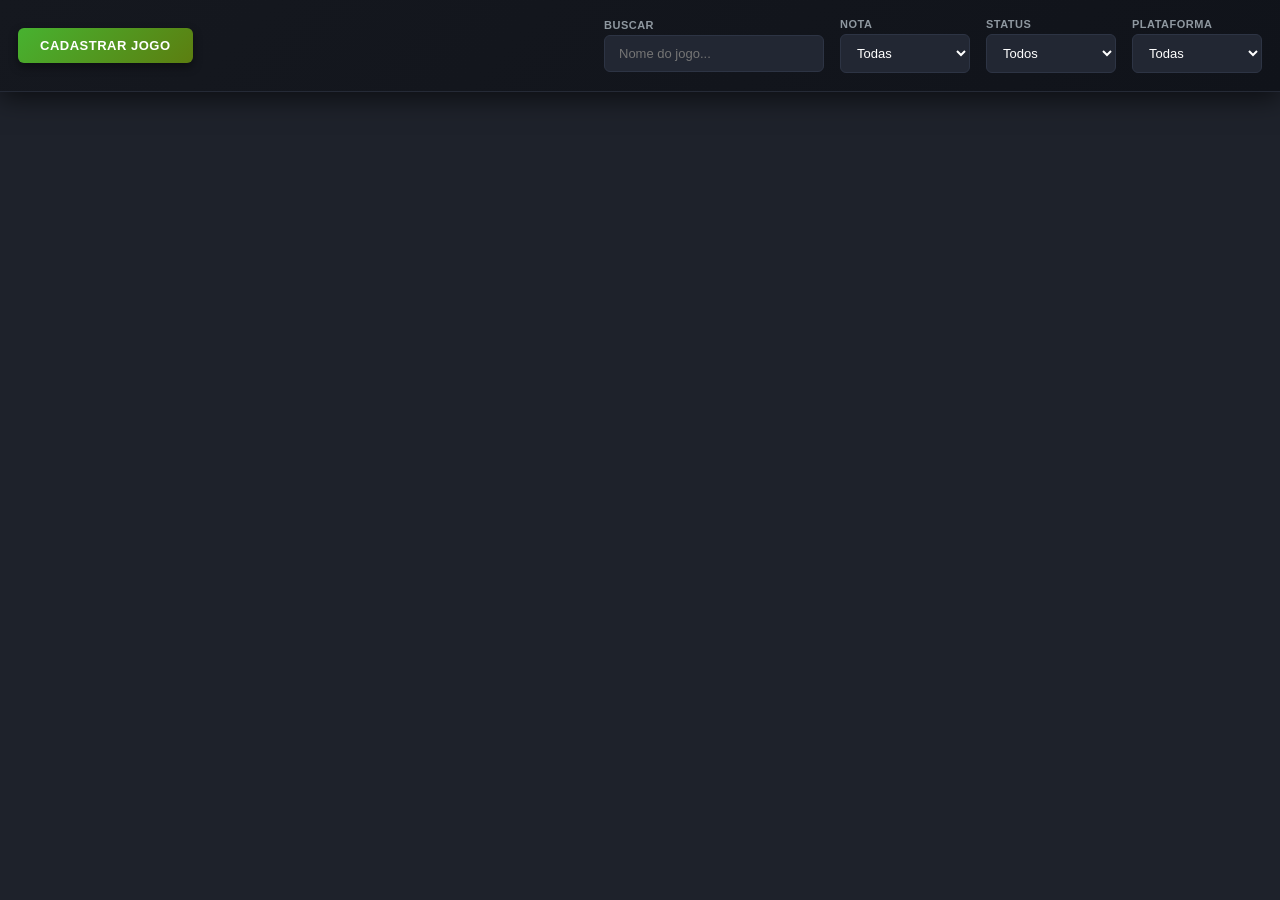
<file: index.html>
<!DOCTYPE html>
<html lang="pt-br">
<head>
    <meta charset="UTF-8">
    <meta name="viewport" content="width=device-width, initial-scale=1.0">
    <title>Catálogo de Jogos</title>
    <link rel="stylesheet" href="css/style.css">
</head>
<body>

<header class="topbar">

    <div class="topbar-left">
        <button onclick="window.location.href='front/cadastrar.html'">
            Cadastrar jogo
        </button>
    </div>

    <div class="filters">

        <div class="filter-group">
            <label>Buscar</label>
            <input type="text" id="campoFiltro" placeholder="Nome do jogo...">
        </div>

        <div class="filter-group">
            <label>Nota</label>
            <select id="filtroNota">
                <option value="">Todas</option>
                <option value="0-1">0 - 1</option>
                <option value="1-2">1 - 2</option>
                <option value="2-3">2 - 3</option>
                <option value="3-4">3 - 4</option>
                <option value="4-5">4 - 5</option>
            </select>
        </div>

        <div class="filter-group">
            <label>Status</label>
            <select id="filtroStatus">
                <option value="">Todos</option>
                <option value="Jogando">Jogando</option>
                <option value="Joguei">Joguei</option>
                <option value="Backlogged">Backlogged</option>
                <option value="Wishlist">Wishlist</option>
            </select>
        </div>

        <div class="filter-group">
            <label>Plataforma</label>
            <select id="filtroPlataforma">
                <option value="">Todas</option>
                <option value="PC">PC</option>
                <option value="PlayStation">PlayStation</option>
                <option value="Xbox">Xbox</option>
                <option value="Nintendo">Nintendo</option>
                <option value="Outros">Outros</option>
            </select>
        </div>

    </div>

</header>

<div id="containerCards"></div>

<!-- TEMPLATE DO CARD -->
<template id="cardTemplate">
    <div class="card">

        <img class="capa-jogo">

        <h2 class="nome"></h2>

        <div class="generos-area"></div>

        <p class="dev">
            <strong>Desenvolvedora:</strong>
            <span></span>
        </p>

        <p class="nota">
            <strong>Nota:</strong> ⭐ <span></span>
        </p>

        <p class="plataforma">
            <strong>Plataforma:</strong>
            <span></span>
        </p>

        <p class="status">
            <strong>Status:</strong>
            <span></span>
        </p>

        <div class="btn-acoes"></div>

    </div>
</template>

<script src="front/index.js"></script>

</body>
</html>
</file>
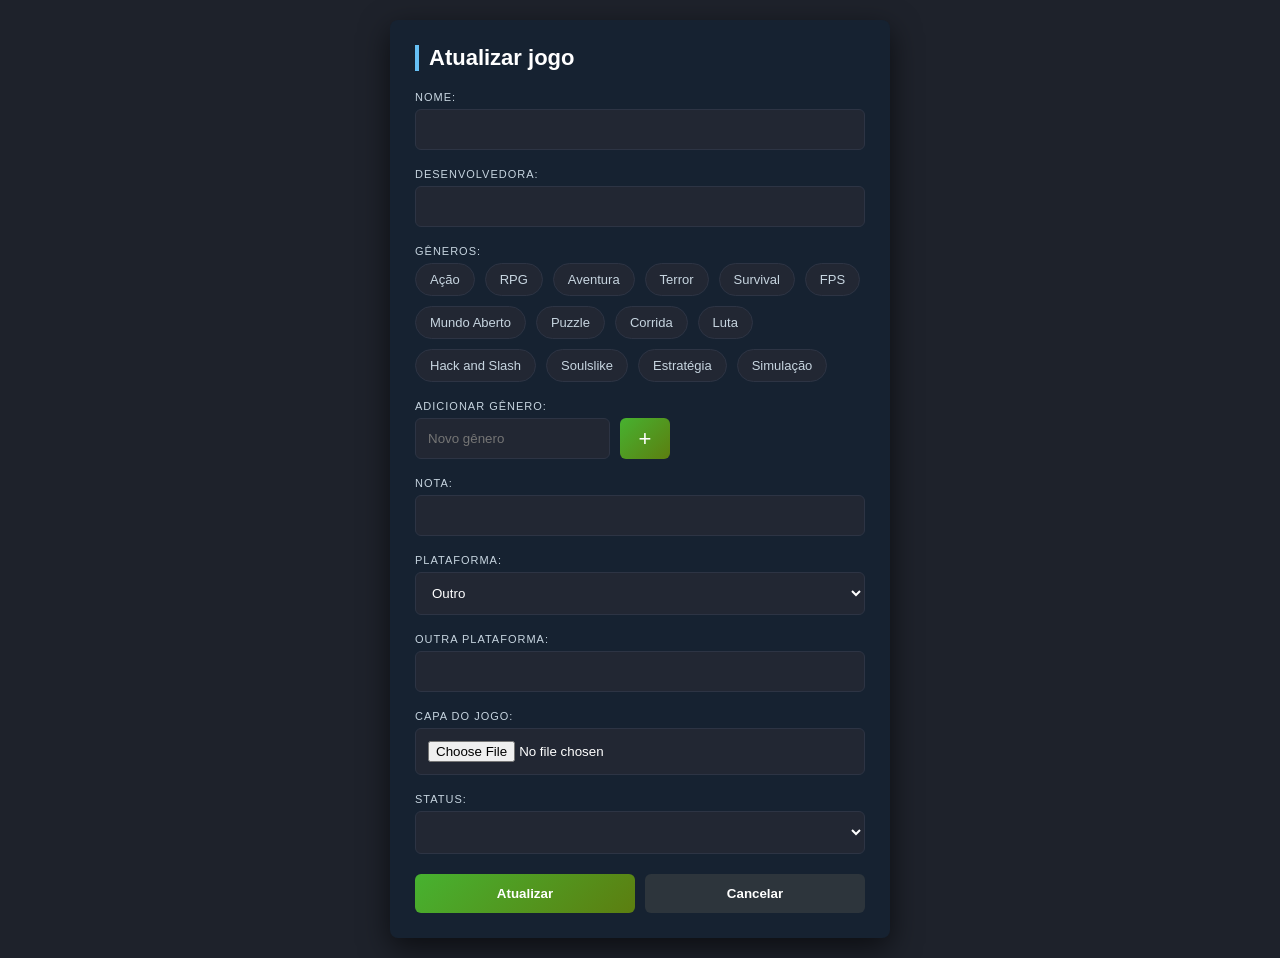
<file: front/atualizar.html>
<!DOCTYPE html>
<html lang="pt-br">
<head>
    <meta charset="UTF-8">
    <meta name="viewport" content="width=device-width, initial-scale=1.0">
    <title>Atualizar jogo</title>
    <link rel="stylesheet" href="../css/atualizar.css">
</head>
<body>

    <div class="form-container">

        <h2>Atualizar jogo</h2>

        <form
            id="formAtualizar"
            action="../back/atualizar.php"
            method="POST"
            enctype="multipart/form-data"
        >

            <input
                type="hidden"
                name="id"
                id="idAtualizar"
            >

            <div class="input-group">

                <label>Nome:</label>

                <input
                    type="text"
                    name="nome"
                    id="nomeAtualizar"
                >

            </div>

            <div class="input-group">

                <label>Desenvolvedora:</label>

                <input
                    type="text"
                    name="desenvolvedora"
                    id="desenvolvedoraAtualizar"
                >

            </div>

            <div class="input-group">

                <label>Gêneros:</label>

                <div
                    class="chips-container"
                    id="chipsContainer"
                >

                    <div class="chip">Ação</div>
                    <div class="chip">RPG</div>
                    <div class="chip">Aventura</div>
                    <div class="chip">Terror</div>
                    <div class="chip">Survival</div>
                    <div class="chip">FPS</div>
                    <div class="chip">Mundo Aberto</div>
                    <div class="chip">Puzzle</div>
                    <div class="chip">Corrida</div>
                    <div class="chip">Luta</div>
                    <div class="chip">Hack and Slash</div>
                    <div class="chip">Soulslike</div>
                    <div class="chip">Estratégia</div>
                    <div class="chip">Simulação</div>

                </div>

            </div>

            <div class="input-group">

                <label>Adicionar gênero:</label>

                <div class="add-genero">

                    <input
                        type="text"
                        id="novoGenero"
                        placeholder="Novo gênero"
                    >

                    <button
                        type="button"
                        id="btnAdicionarGenero"
                    >
                        +
                    </button>

                </div>

            </div>

            <input
                type="hidden"
                name="genero"
                id="generoFinal"
            >

            <div class="input-group">

                <label>Nota:</label>

                <input
                    type="number"
                    min="0"
                    max="5"
                    step="0.1"
                    name="nota"
                    id="notaAtualizar"
                >

            </div>

            <div class="input-group">

                <label>Plataforma:</label>

                <select id="plataformaSelect">

                    <option value="PC">PC</option>
                    <option value="PlayStation">PlayStation</option>
                    <option value="Xbox">Xbox</option>
                    <option value="Nintendo">Nintendo</option>
                    <option value="Outro">Outro</option>

                </select>

            </div>

            <div
                class="input-group"
                id="outraPlataformaGroup"
                style="display: none;"
            >

                <label>Outra plataforma:</label>

                <input
                    type="text"
                    id="outraPlataforma"
                >

            </div>

            <input
                type="hidden"
                name="plataforma"
                id="plataformaFinal"
            >

            <div class="input-group">

                <label>Capa do jogo:</label>

                <input
                    type="file"
                    name="capa"
                    id="capaAtualizar"
                    accept="image/*"
                >

            </div>

            <div class="input-group">

                <label>Status:</label>

                <select
                    name="status_jogo"
                    id="statusAtualizar"
                >

                    <option value="Jogando">
                        Jogando
                    </option>

                    <option value="Joguei">
                        Joguei
                    </option>

                    <option value="Backlogged">
                        Backlogged
                    </option>

                    <option value="Wishlist">
                        Wishlist
                    </option>

                </select>

            </div>

            <div class="form-actions">

                <button type="submit">
                    Atualizar
                </button>

                <button
                    type="button"
                    onclick="window.location.href='../index.html'"
                >
                    Cancelar
                </button>

            </div>

        </form>

    </div>

    <script src="atualizar.js"></script>

</body>
</html>
</file>
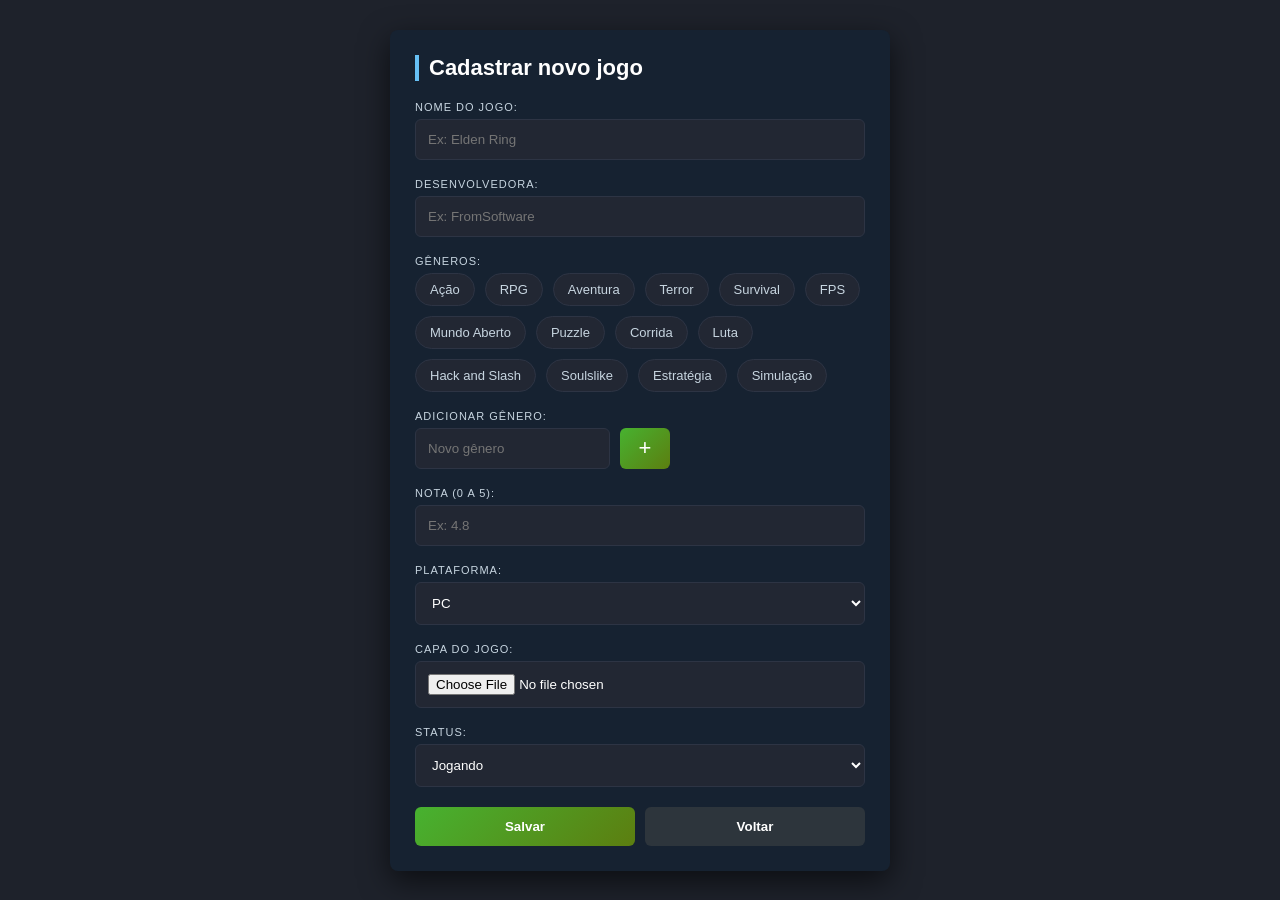
<file: front/cadastrar.html>
<!DOCTYPE html>
<html lang="pt-br">
<head>
    <meta charset="UTF-8">
    <meta name="viewport" content="width=device-width, initial-scale=1.0">
    <title>Cadastrar Jogo</title>
    <link rel="stylesheet" href="../css/cadastrar.css">
</head>
<body>

    <div class="form-container">

        <h2>Cadastrar novo jogo</h2>

        <form id="formCadastro" action="../back/cadastro.php" method="POST" enctype="multipart/form-data">

            <div class="input-group">

                <label>Nome do jogo:</label>

                <input
                    type="text"
                    name="nome"
                    id="nome"
                    placeholder="Ex: Elden Ring"
                >

            </div>

            <div class="input-group">

                <label>Desenvolvedora:</label>

                <input
                    type="text"
                    name="desenvolvedora"
                    id="desenvolvedora"
                    placeholder="Ex: FromSoftware"
                >

            </div>

            <div class="input-group">

                <label>Gêneros:</label>

                <div class="chips-container" id="chipsContainer">

                    <div class="chip">Ação</div>
                    <div class="chip">RPG</div>
                    <div class="chip">Aventura</div>
                    <div class="chip">Terror</div>
                    <div class="chip">Survival</div>
                    <div class="chip">FPS</div>
                    <div class="chip">Mundo Aberto</div>
                    <div class="chip">Puzzle</div>
                    <div class="chip">Corrida</div>
                    <div class="chip">Luta</div>
                    <div class="chip">Hack and Slash</div>
                    <div class="chip">Soulslike</div>
                    <div class="chip">Estratégia</div>
                    <div class="chip">Simulação</div>

                </div>

            </div>

            <div class="input-group">

                <label>Adicionar gênero:</label>

                <div class="add-genero">

                    <input
                        type="text"
                        id="novoGenero"
                        placeholder="Novo gênero"
                    >

                    <button
                        type="button"
                        id="btnAdicionarGenero"
                    >
                        +
                    </button>

                </div>

            </div>

            <input
                type="hidden"
                name="genero"
                id="generoFinal"
            >

            <div class="input-group">

                <label>Nota (0 a 5):</label>

                <input
                    type="number"
                    min="0"
                    max="5"
                    step="0.1"
                    name="nota"
                    id="nota"
                    placeholder="Ex: 4.8"
                >

            </div>

            <div class="input-group">

                <label>Plataforma:</label>

                <select id="plataformaSelect">

                    <option value="PC">PC</option>
                    <option value="PlayStation">PlayStation</option>
                    <option value="Xbox">Xbox</option>
                    <option value="Nintendo">Nintendo</option>
                    <option value="Outro">Outro</option>

                </select>

            </div>

            <div
                class="input-group"
                id="outraPlataformaGroup"
                style="display: none;"
            >

                <label>Outra plataforma:</label>

                <input
                    type="text"
                    id="outraPlataforma"
                    placeholder="Digite a plataforma"
                >

            </div>

            <input
                type="hidden"
                name="plataforma"
                id="plataformaFinal"
            >

            <div class="input-group">

                <label>Capa do jogo:</label>

                <input
                    type="file"
                    name="capa"
                    id="capa"
                    accept="image/*"
                >

            </div>

            <div class="input-group">

                <label>Status:</label>

                <select
                    name="status_jogo"
                    id="status_jogo"
                >

                    <option value="Jogando">
                        Jogando
                    </option>

                    <option value="Joguei">
                        Joguei
                    </option>

                    <option value="Backlogged">
                        Backlogged
                    </option>

                    <option value="Wishlist">
                        Wishlist
                    </option>

                </select>

            </div>

            <div class="form-actions">

                <button type="submit">
                    Salvar
                </button>

                <button
                    type="button"
                    onclick="window.location.href='../index.html'"
                >
                    Voltar
                </button>

            </div>

        </form>

    </div>

    <script src="cadastrar.js"></script>

</body>
</html>
</file>
<file: css/style.css>
* {
    box-sizing: border-box;
    margin: 0;
    padding: 0;
    font-family: "Motiva Sans", "Segoe UI", Tahoma, Geneva, Verdana, sans-serif;
}

body {
    background-color: #1e222b;
    color: #ffffff;
    min-height: 100vh;
    padding-bottom: 50px;
}

.topbar {
    background: linear-gradient(135deg, #15181f, #10131a);
    padding: 18px;
    display: flex;
    justify-content: space-between;
    align-items: center;
    gap: 20px;
    flex-wrap: wrap;
    box-shadow: 0 6px 25px rgba(0, 0, 0, 0.6);
    margin-bottom: 40px;
    border-bottom: 1px solid #252a36;
    position: sticky;
    top: 0;
    z-index: 10;
    backdrop-filter: blur(10px);
}

.topbar-left button {
    background: linear-gradient(135deg, #47b230 0%, #5c7e10 100%);
    color: #fff;
    border: none;
    padding: 10px 22px;
    font-size: 13px;
    font-weight: bold;
    text-transform: uppercase;
    letter-spacing: 0.5px;
    border-radius: 6px;
    cursor: pointer;
    transition: all 0.2s;
    box-shadow: 0 4px 10px rgba(0,0,0,0.4);
    display: inline-flex;
    align-items: center;
}

.topbar-left button:hover {
    filter: brightness(1.15);
    transform: translateY(-1px);
}

.filters {
    display: flex;
    align-items: center;
    gap: 16px;
    flex-wrap: wrap;
}

.filter-group {
    display: flex;
    flex-direction: column;
    gap: 4px;
}

.filter-group label {
    font-size: 11px;
    text-transform: uppercase;
    color: #8f98a0;
    font-weight: bold;
    letter-spacing: 0.5px;
}

.filter-group input[type="text"] {
    background-color: #222733;
    color: #fff;
    border: 1px solid #2d3444;
    border-radius: 6px;
    padding: 10px 14px;
    width: 220px;
    outline: none;
    transition: all 0.2s;
    font-size: 13px;
}

.filter-group input[type="text"]:focus {
    border-color: #66c0f4;
    background-color: #272d3b;
    box-shadow: 0 0 8px rgba(102, 192, 244, 0.3);
}

.filter-group select {
    background-color: #222733;
    color: #fff;
    border: 1px solid #2d3444;
    border-radius: 6px;
    padding: 10px 12px;
    cursor: pointer;
    outline: none;
    transition: 0.2s;
    font-size: 13px;
    min-width: 130px;
}

.filter-group select:hover {
    border-color: #4a546e;
}

.filter-group select:focus {
    border-color: #66c0f4;
    background-color: #272d3b;
    box-shadow: 0 0 8px rgba(102, 192, 244, 0.3);
}

#containerCards {
    margin: 0 auto;
    padding: 0 20px;
    display: grid;
    grid-template-columns: repeat(auto-fill, minmax(280px, 1fr));
    gap: 25px;
}

.card {
    background-color: #162231;
    border-radius: 4px;
    position: relative;
    overflow: hidden;
    box-shadow: 0 4px 12px rgba(0, 0, 0, 0.4);
    transition: transform 0.3s cubic-bezier(0.25, 1, 0.5, 1), box-shadow 0.3s;
    aspect-ratio: 28 / 40;
    display: flex;
    flex-direction: column;
    justify-content: flex-end;
    padding: 16px;
}

.card:hover {
    transform: scale(1.04);
    box-shadow: 0 12px 28px rgba(0, 0, 0, 0.8);
    outline: 2px solid #66c0f4;
}

.capa-jogo {
    position: absolute;
    top: 0;
    left: 0;
    width: 100%;
    height: 100%;
    object-fit: cover;
    z-index: 1;
    transition: filter 0.3s ease;
}

.card:hover .capa-jogo {
    filter: blur(3px) brightness(0.3);
}

.card::before {
    content: "";
    position: absolute;
    bottom: 0;
    left: 0;
    width: 100%;
    height: 60%;
    z-index: 2;
    transition: opacity 0.3s;
}

.card h2, .card p {
    position: relative;
    z-index: 3;
    transition: transform 0.35s cubic-bezier(0.25, 1, 0.5, 1), opacity 0.25s ease;
}

.card h2 {
    font-size: 18px;
    color: #ffffff;
    font-weight: 600;
    margin-bottom: 8px;
    line-height: 1.3;
    display: -webkit-box;
    -webkit-line-clamp: 2;
    -webkit-box-orient: vertical;
    overflow: hidden;
    text-overflow: ellipsis;
    text-shadow: 0 2px 0 rgb(0, 0, 0);
    opacity: 0;
}

.card p {
    font-size: 12px;
    color: #c7d5e0;
    margin-bottom: 5px;
    opacity: 0;
    transform: translateY(25px);
}

.card p strong {
    color: #8f98a0;
    font-size: 10px;
    text-transform: uppercase;
    margin-right: 5px;
}

.card p:last-of-type {
    background-color: rgba(255, 255, 255, 0.1);
    padding: 2px 6px;
    border-radius: 3px;
    border: 1px solid rgba(255, 255, 255, 0.2);
    width: fit-content;
    margin-top: 5px;
}

.card:hover h2 {
    opacity: 1;
    transform: translateY(0px);
}

.card:hover p {
    opacity: 1;
    transform: translateY(0);
}

.btn-acoes {
    position: absolute;
    top: -60px;
    left: 0;
    right: 0;
    display: flex;
    justify-content: center;
    gap: 8px;
    padding: 12px;
    z-index: 4;
    transition: transform 0.3s cubic-bezier(0.25, 1, 0.5, 1);
}

.btn-acoes button {
    flex: 1;
    max-width: 110px;
    padding: 6px 0;
    font-size: 11px;
    font-weight: bold;
    border: none;
    border-radius: 2px;
    cursor: pointer;
    text-transform: uppercase;
    box-shadow: 0 4px 10px rgba(0,0,0,0.5);
}

.btn-acoes button:first-child {
    background-color: #214b6b;
    color: #67c1f5;
    border: 1px solid rgba(103, 193, 245, 0.3);
}

.btn-acoes button:first-child:hover {
    background-color: #316894;
    color: #fff;
}

.btn-acoes button:last-child {
    background-color: #2d353c;
    color: #fff;
}

.btn-acoes button:last-child:hover {
    background-color: #a34c39;
}

.card:hover .btn-acoes {
    transform: translateY(60px);
}

.generos-area {
    display: flex;
    flex-wrap: wrap;
    gap: 6px;
    margin-bottom: 10px;
    position: relative;
    z-index: 3;
    opacity: 0;
    transform: translateY(25px);
    transition: 0.3s;
}

.card:hover .generos-area {
    opacity: 1;
    transform: translateY(0);
}

.genero-chip {
    background: rgba(102, 192, 244, 0.15);
    border: 1px solid rgba(102, 192, 244, 0.4);
    color: #66c0f4;
    padding: 4px 10px;
    border-radius: 999px;
    font-size: 10px;
    font-weight: bold;
    backdrop-filter: blur(5px);
}

.genero-chip.more {
    background: rgba(255, 255, 255, 0.08);
    border: 1px solid rgba(255, 255, 255, 0.15);
    color: #c7d5e0;
}

.card .nota {
    color: #ffc800;
}

.card .plataforma {
    color: #c7d5e0;
}
.empty-state {
    grid-column: 1 / -1;
    display: flex;
    flex-direction: column;
    align-items: center;
    justify-content: center;
    padding: 90px 20px;
    text-align: center;
    color: #c7d5e0;
    animation: fadeIn 0.4s ease;
}

.empty-icon {
    font-size: 48px;
    margin-bottom: 12px;
    opacity: 0.6;
    color: #8f98a0;
}

.empty-state h2 {
    font-size: 20px;
    margin-bottom: 8px;
    color: #ffffff;
}

.empty-state p {
    font-size: 13px;
    color: #8f98a0;
    margin-bottom: 18px;
}

.empty-state button {
    padding: 10px 18px;
    border: none;
    border-radius: 6px;
    cursor: pointer;
    font-weight: bold;
    background: linear-gradient(135deg, #47b230 0%, #5c7e10 100%);
    color: white;
    transition: 0.2s;
}
</file>
<file: css/atualizar.css>
* {
    box-sizing: border-box;
    margin: 0;
    padding: 0;
    font-family: "Motiva Sans", "Segoe UI", Tahoma, Geneva, Verdana, sans-serif;
}

body {
    background: #1e222b;
    display: flex;
    justify-content: center;
    align-items: center;
    min-height: 100vh;
    padding: 20px;
}

.form-container {
    width: 500px;
    background: #162231;
    padding: 25px;
    border-radius: 8px;
    box-shadow: 0 10px 30px rgba(0,0,0,0.6);
}

.form-container h2 {
    color: #fff;
    font-size: 22px;
    margin-bottom: 20px;
    padding-left: 10px;
    border-left: 4px solid #66c0f4;
}

.input-group {
    display: flex;
    flex-direction: column;
    margin-bottom: 18px;
}

.input-group label {
    font-size: 11px;
    text-transform: uppercase;
    color: #c7d5e0;
    margin-bottom: 6px;
    letter-spacing: 1px;
}

.input-group input,
.input-group select {
    background: #222733;
    border: 1px solid #2d3444;
    border-radius: 6px;
    padding: 12px;
    color: #fff;
    outline: none;
    transition: 0.2s;
}

.input-group input:focus,
.input-group select:focus {
    border-color: #66c0f4;
    background-color: #272d3b;
}

.chips-container {
    display: flex;
    flex-wrap: wrap;
    gap: 10px;
}

.chip {
    padding: 8px 14px;
    background-color: #222733;
    border: 1px solid #2d3444;
    border-radius: 999px;
    cursor: pointer;
    transition: 0.2s;
    font-size: 13px;
    color: #c7d5e0;
}

.chip:hover {
    background-color: #2d3444;
}

.chip.selected {
    background: linear-gradient(135deg, #66c0f4, #417a9b);
    color: white;
}

.add-genero {
    display: flex;
    gap: 10px;
}

.add-genero button {
    width: 50px;
    border: none;
    border-radius: 6px;
    background: linear-gradient(135deg, #47b230 0%, #5c7e10 100%);
    color: white;
    font-size: 22px;
    cursor: pointer;
}

.add-genero button:hover {
    filter: brightness(1.1);
}

.form-actions {
    display: flex;
    gap: 10px;
    margin-top: 20px;
}

.form-actions button {
    flex: 1;
    padding: 12px;
    border: none;
    cursor: pointer;
    font-weight: bold;
    border-radius: 6px;
    transition: 0.2s;
}

.form-actions button[type="submit"] {
    background: linear-gradient(135deg, #47b230 0%, #5c7e10 100%);
    color: #fff;
}

.form-actions button[type="button"] {
    background: #2d353c;
    color: #fff;
}

.form-actions button:hover {
    filter: brightness(1.15);
}
.remove-chip {
    width: 18px;
    height: 18px;
    margin-left: 8px;
    border: none;
    border-radius: 50%;
    background: rgba(255,255,255,0.15);
    color: white;
    cursor: pointer;
    font-size: 12px;
    font-weight: bold;
    transition: 0.2s;
}

.remove-chip:hover {
    background: #ff4d4d;
    transform: scale(1.1);
}

.chip {
    display: flex;
    align-items: center;
}
</file>
<file: css/cadastrar.css>
* {
    box-sizing: border-box;
    margin: 0;
    padding: 0;
    font-family: "Motiva Sans", "Segoe UI", Tahoma, Geneva, Verdana, sans-serif;
}

body {
    background: #1e222b;
    display: flex;
    justify-content: center;
    align-items: center;
    min-height: 100vh;
    padding: 20px;
}

.form-container {
    width: 500px;
    background: #162231;
    padding: 25px;
    border-radius: 8px;
    box-shadow: 0 10px 30px rgba(0,0,0,0.6);
}

.form-container h2 {
    color: #fff;
    font-size: 22px;
    margin-bottom: 20px;
    padding-left: 10px;
    border-left: 4px solid #66c0f4;
}

.input-group {
    display: flex;
    flex-direction: column;
    margin-bottom: 18px;
}

.input-group label {
    font-size: 11px;
    text-transform: uppercase;
    color: #c7d5e0;
    margin-bottom: 6px;
    letter-spacing: 1px;
}

.input-group input,
.input-group select {
    background: #222733;
    border: 1px solid #2d3444;
    border-radius: 6px;
    padding: 12px;
    color: #fff;
    outline: none;
    transition: 0.2s;
}

.input-group input:focus,
.input-group select:focus {
    border-color: #66c0f4;
    background-color: #272d3b;
}

.chips-container {
    display: flex;
    flex-wrap: wrap;
    gap: 10px;
}

.chip {
    padding: 8px 14px;
    background-color: #222733;
    border: 1px solid #2d3444;
    border-radius: 999px;
    cursor: pointer;
    transition: 0.2s;
    font-size: 13px;
    color: #c7d5e0;
}

.chip:hover {
    background-color: #2d3444;
}

.chip.selected {
    background: linear-gradient(135deg, #66c0f4, #417a9b);
    color: white;
    border-color: transparent;
}

.add-genero {
    display: flex;
    gap: 10px;
}

.add-genero button {
    width: 50px;
    border: none;
    border-radius: 6px;
    background: linear-gradient(135deg, #47b230 0%, #5c7e10 100%);
    color: white;
    font-size: 22px;
    cursor: pointer;
}

.add-genero button:hover {
    filter: brightness(1.1);
}

.form-actions {
    display: flex;
    gap: 10px;
    margin-top: 20px;
}

.form-actions button {
    flex: 1;
    padding: 12px;
    border: none;
    cursor: pointer;
    font-weight: bold;
    border-radius: 6px;
    transition: 0.2s;
}

.form-actions button[type="submit"] {
    background: linear-gradient(135deg, #47b230 0%, #5c7e10 100%);
    color: #fff;
}

.form-actions button[type="button"] {
    background: #2d353c;
    color: #fff;
}

.form-actions button:hover {
    filter: brightness(1.15);
}
.remove-chip {
    width: 18px;
    height: 18px;
    margin-left: 8px;
    border: none;
    border-radius: 50%;
    background: rgba(255,255,255,0.15);
    color: white;
    cursor: pointer;
    font-size: 12px;
    font-weight: bold;
    transition: 0.2s;
}

.remove-chip:hover {
    background: #ff4d4d;
    transform: scale(1.1);
}

.chip {
    display: flex;
    align-items: center;
}
</file>
